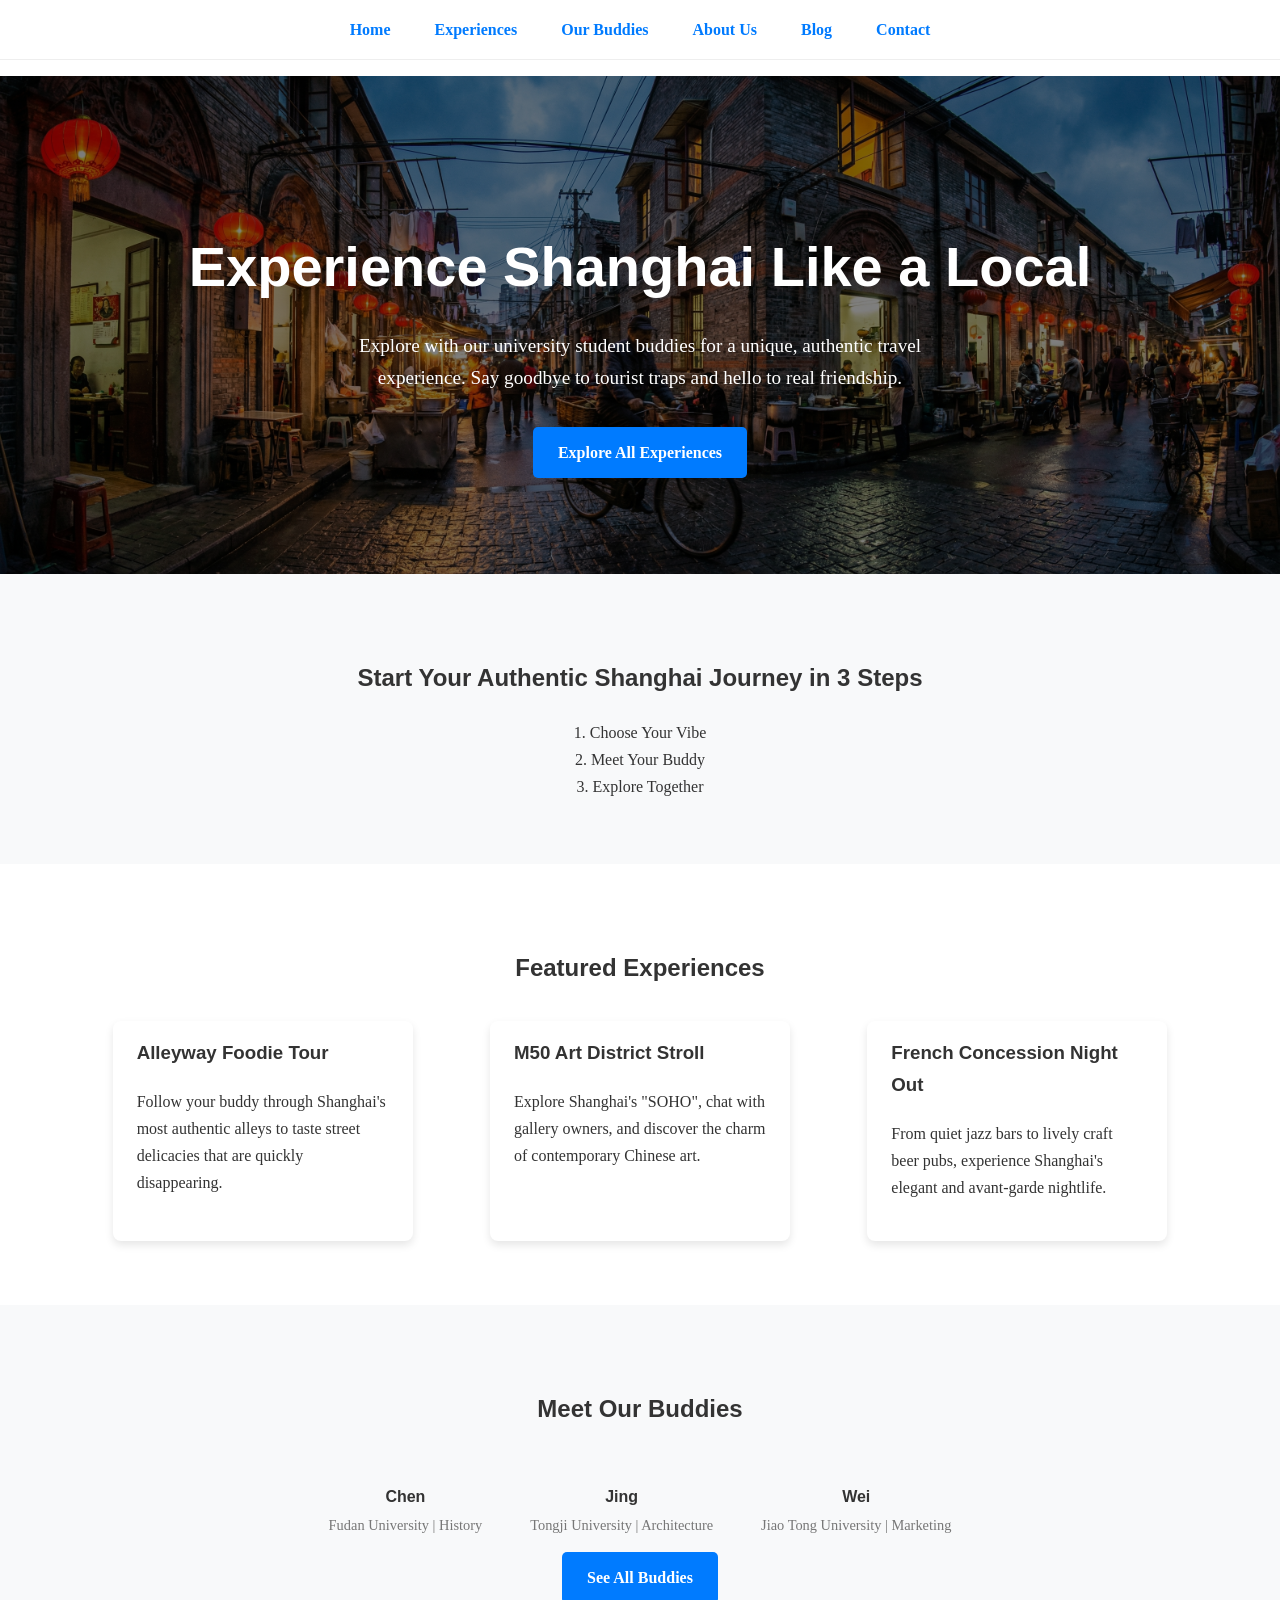
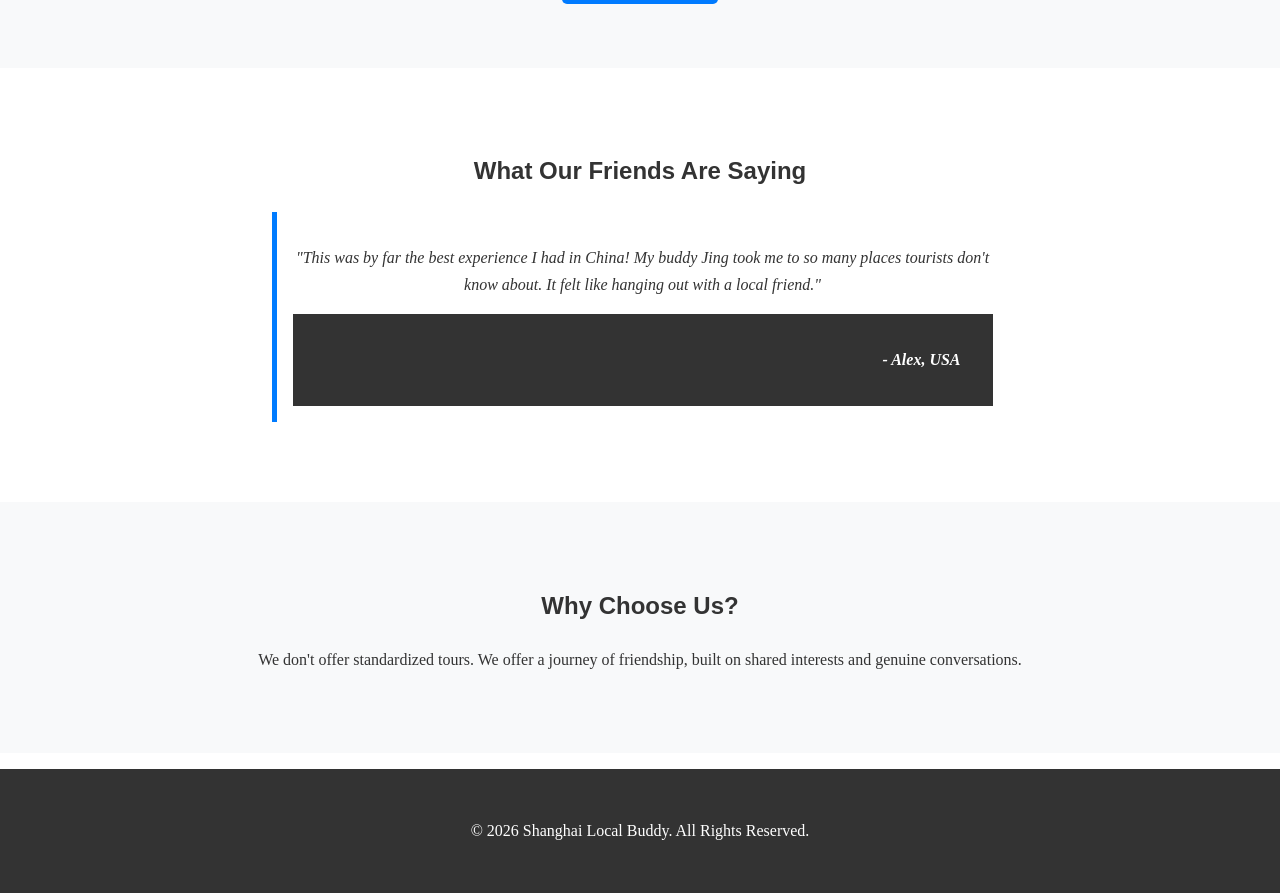
<file: index.html>
<!DOCTYPE html>
<html lang="en">
<head>
    <meta charset="UTF-8">
    <meta name="viewport" content="width=device-width, initial-scale=1.0">
    <title>Shanghai Local Buddy - Experience the Real Shanghai</title>
    <link rel="stylesheet" href="css/style.css">
</head>
<body>
    <header>
        <nav class="container">
            <!-- Navbar -->
            <a href="index.html">Home</a>
            <a href="experiences.html">Experiences</a>
            <a href="buddies.html">Our Buddies</a>
            <a href="about.html">About Us</a>
            <a href="blog.html">Blog</a>
            <a href="contact.html">Contact</a>
        </nav>
    </header>

    <main>
        <!-- 1. Hero Section -->
        <section id="hero">
            <h1>Experience Shanghai Like a Local</h1>
            <p>Explore with our university student buddies for a unique, authentic travel experience. Say goodbye to tourist traps and hello to real friendship.</p>
            <a href="experiences.html" class="cta-button">Explore All Experiences</a>
            <!-- Placeholder for video/image background -->
        </section>

        <!-- 2. How It Works -->
        <section id="how-it-works">
            <div class="container">
                <h2>Start Your Authentic Shanghai Journey in 3 Steps</h2>
                <!-- Placeholder for 3-step graphic -->
                <div class="steps-container">
                    <div class="step">1. Choose Your Vibe</div>
                    <div class="step">2. Meet Your Buddy</div>
                    <div class="step">3. Explore Together</div>
                </div>
            </div>
        </section>

        <!-- 3. Featured Experiences -->
        <section id="featured-experiences">
            <div class="container">
                <h2>Featured Experiences</h2>
                <div class="experiences-container">
                    <div class="card">
                        
                        <h3>Alleyway Foodie Tour</h3>
                        <p>Follow your buddy through Shanghai's most authentic alleys to taste street delicacies that are quickly disappearing.</p>
                    </div>
                    <div class="card">
                        
                        <h3>M50 Art District Stroll</h3>
                        <p>Explore Shanghai's "SOHO", chat with gallery owners, and discover the charm of contemporary Chinese art.</p>
                    </div>
                    <div class="card">
                        
                        <h3>French Concession Night Out</h3>
                        <p>From quiet jazz bars to lively craft beer pubs, experience Shanghai's elegant and avant-garde nightlife.</p>
                    </div>
                </div>
            </div>
        </section>

        <!-- 4. Meet Our Buddies -->
        <section id="meet-buddies">
            <div class="container">
                <h2>Meet Our Buddies</h2>
                <div class="buddies-container">
                    <div class="buddy-profile">
                        
                        <h4>Chen</h4>
                        <p>Fudan University | History</p>
                    </div>
                    <div class="buddy-profile">
                        
                        <h4>Jing</h4>
                        <p>Tongji University | Architecture</p>
                    </div>
                    <div class="buddy-profile">
                        
                        <h4>Wei</h4>
                        <p>Jiao Tong University | Marketing</p>
                    </div>
                </div>
                <a href="buddies.html" class="cta-button">See All Buddies</a>
            </div>
        </section>

        <!-- 5. Testimonials -->
        <section id="testimonials">
            <div class="container">
                <h2>What Our Friends Are Saying</h2>
                <div class="testimonial">
                    <blockquote>
                        <p>"This was by far the best experience I had in China! My buddy Jing took me to so many places tourists don't know about. It felt like hanging out with a local friend."</p>
                        <footer>- Alex, USA</footer>
                    </blockquote>
                </div>
            </div>
        </section>

        <!-- 6. Why Us? -->
        <section id="why-us">
            <div class="container">
                <h2>Why Choose Us?</h2>
                <p>We don't offer standardized tours. We offer a journey of friendship, built on shared interests and genuine conversations.</p>
            </div>
        </section>

    </main>

    <footer>
        <p>&copy; 2026 Shanghai Local Buddy. All Rights Reserved.</p>
    </footer>

    <script src="js/main.js"></script>
</body>
</html>
</file>
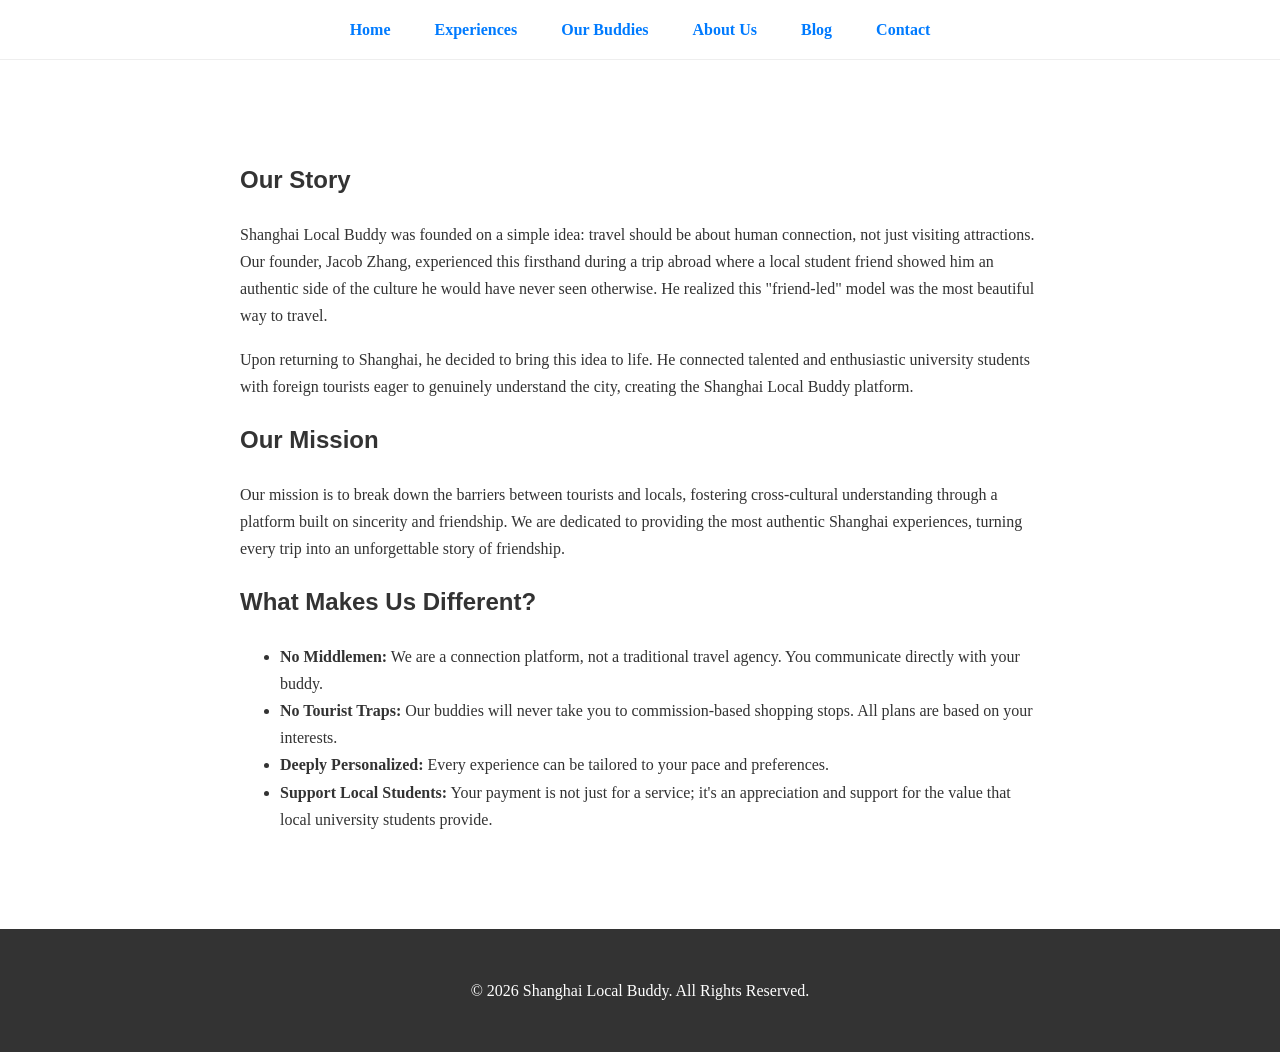
<file: about.html>
<!DOCTYPE html>
<html lang="en">
<head>
    <meta charset="UTF-8">
    <meta name="viewport" content="width=device-width, initial-scale=1.0">
    <title>About Us - Shanghai Local Buddy</title>
    <link rel="stylesheet" href="css/style.css">
</head>
<body>
    <header>
        <nav class="container">
            <a href="index.html">Home</a>
            <a href="experiences.html">Experiences</a>
            <a href="buddies.html">Our Buddies</a>
            <a href="about.html">About Us</a>
            <a href="blog.html">Blog</a>
            <a href="contact.html">Contact</a>
        </nav>
    </header>

    <main>
        <section id="about-us">
            <div class="container" style="text-align: left; max-width: 800px;">
                <h2>Our Story</h2>
                <p>Shanghai Local Buddy was founded on a simple idea: travel should be about human connection, not just visiting attractions. Our founder, Jacob Zhang, experienced this firsthand during a trip abroad where a local student friend showed him an authentic side of the culture he would have never seen otherwise. He realized this "friend-led" model was the most beautiful way to travel.</p>
                <p>Upon returning to Shanghai, he decided to bring this idea to life. He connected talented and enthusiastic university students with foreign tourists eager to genuinely understand the city, creating the Shanghai Local Buddy platform.</p>
                
                <h2>Our Mission</h2>
                <p>Our mission is to break down the barriers between tourists and locals, fostering cross-cultural understanding through a platform built on sincerity and friendship. We are dedicated to providing the most authentic Shanghai experiences, turning every trip into an unforgettable story of friendship.</p>

                <h2>What Makes Us Different?</h2>
                <ul>
                    <li><strong>No Middlemen:</strong> We are a connection platform, not a traditional travel agency. You communicate directly with your buddy.</li>
                    <li><strong>No Tourist Traps:</strong> Our buddies will never take you to commission-based shopping stops. All plans are based on your interests.</li>
                    <li><strong>Deeply Personalized:</strong> Every experience can be tailored to your pace and preferences.</li>
                    <li><strong>Support Local Students:</strong> Your payment is not just for a service; it's an appreciation and support for the value that local university students provide.</li>
                </ul>
            </div>
        </section>
    </main>

    <footer>
        <p>&copy; 2026 Shanghai Local Buddy. All Rights Reserved.</p>
    </footer>

    <script src="js/main.js"></script>
</body>
</html>
</file>
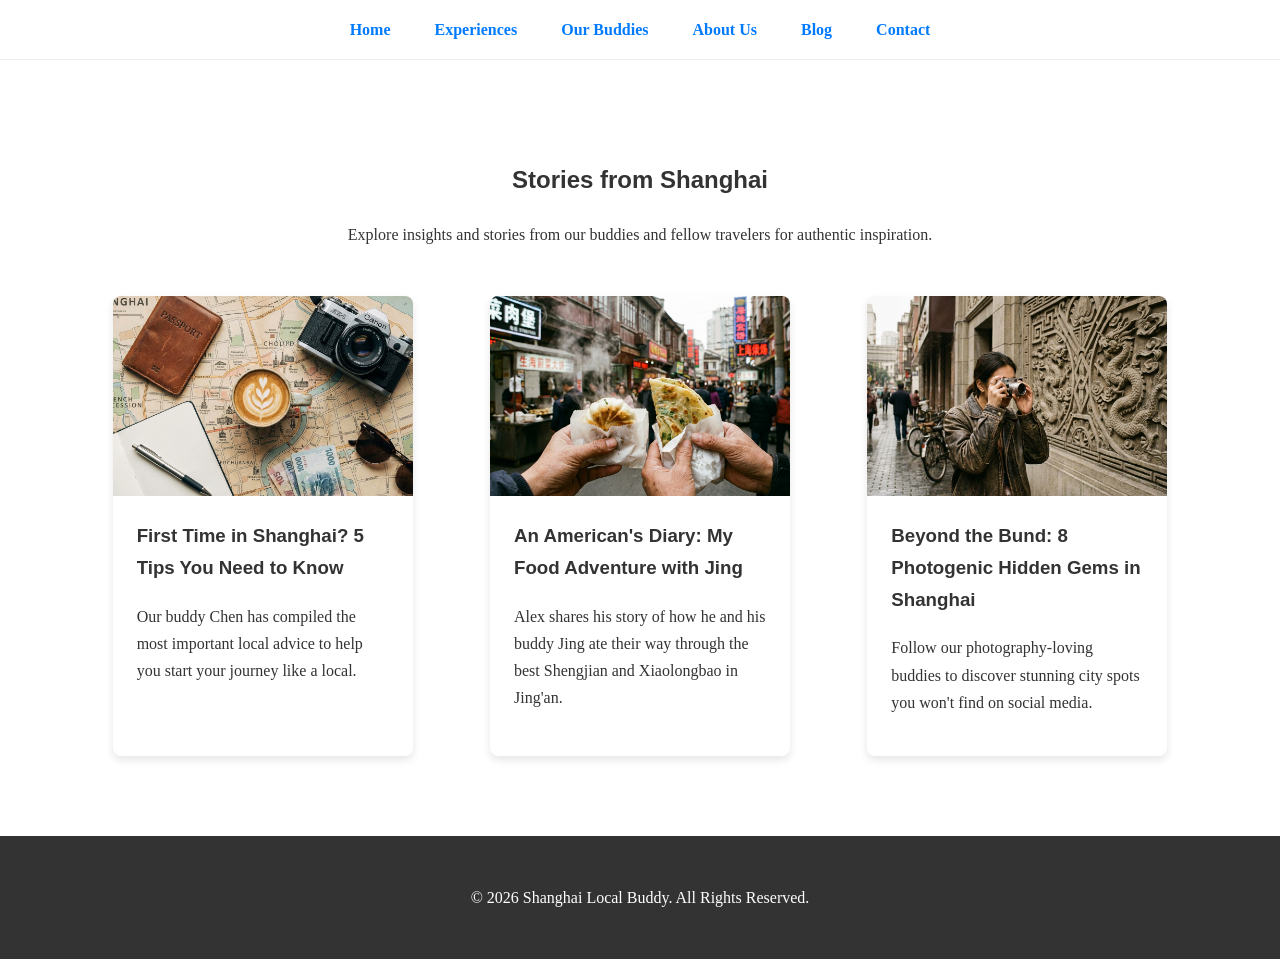
<file: blog.html>
<!DOCTYPE html>
<html lang="en">
<head>
    <meta charset="UTF-8">
    <meta name="viewport" content="width=device-width, initial-scale=1.0">
    <title>Blog - Shanghai Local Buddy</title>
    <link rel="stylesheet" href="css/style.css">
</head>
<body>
    <header>
        <nav class="container">
            <a href="index.html">Home</a>
            <a href="experiences.html">Experiences</a>
            <a href="buddies.html">Our Buddies</a>
            <a href="about.html">About Us</a>
            <a href="blog.html">Blog</a>
            <a href="contact.html">Contact</a>
        </nav>
    </header>

    <main>
        <section id="blog-list">
            <div class="container">
                <h2>Stories from Shanghai</h2>
                <p>Explore insights and stories from our buddies and fellow travelers for authentic inspiration.</p>
                
                <div class="experiences-container" style="margin-top: 3rem;">
                    <!-- Blog Post 1 -->
                    <div class="card">
                        <img src="images/blog1.jpg" alt="Blog Post 1">
                        <h3>First Time in Shanghai? 5 Tips You Need to Know</h3>
                        <p>Our buddy Chen has compiled the most important local advice to help you start your journey like a local.</p>
                    </div>
                    <!-- Blog Post 2 -->
                    <div class="card">
                        <img src="images/blog2.jpg" alt="Blog Post 2">
                        <h3>An American's Diary: My Food Adventure with Jing</h3>
                        <p>Alex shares his story of how he and his buddy Jing ate their way through the best Shengjian and Xiaolongbao in Jing'an.</p>
                    </div>
                    <!-- Blog Post 3 -->
                    <div class="card">
                        <img src="images/blog3.jpg" alt="Blog Post 3">
                        <h3>Beyond the Bund: 8 Photogenic Hidden Gems in Shanghai</h3>
                        <p>Follow our photography-loving buddies to discover stunning city spots you won't find on social media.</p>
                    </div>
                </div>
            </div>
        </section>
    </main>

    <footer>
        <p>&copy; 2026 Shanghai Local Buddy. All Rights Reserved.</p>
    </footer>

    <script src="js/main.js"></script>
</body>
</html>
</file>
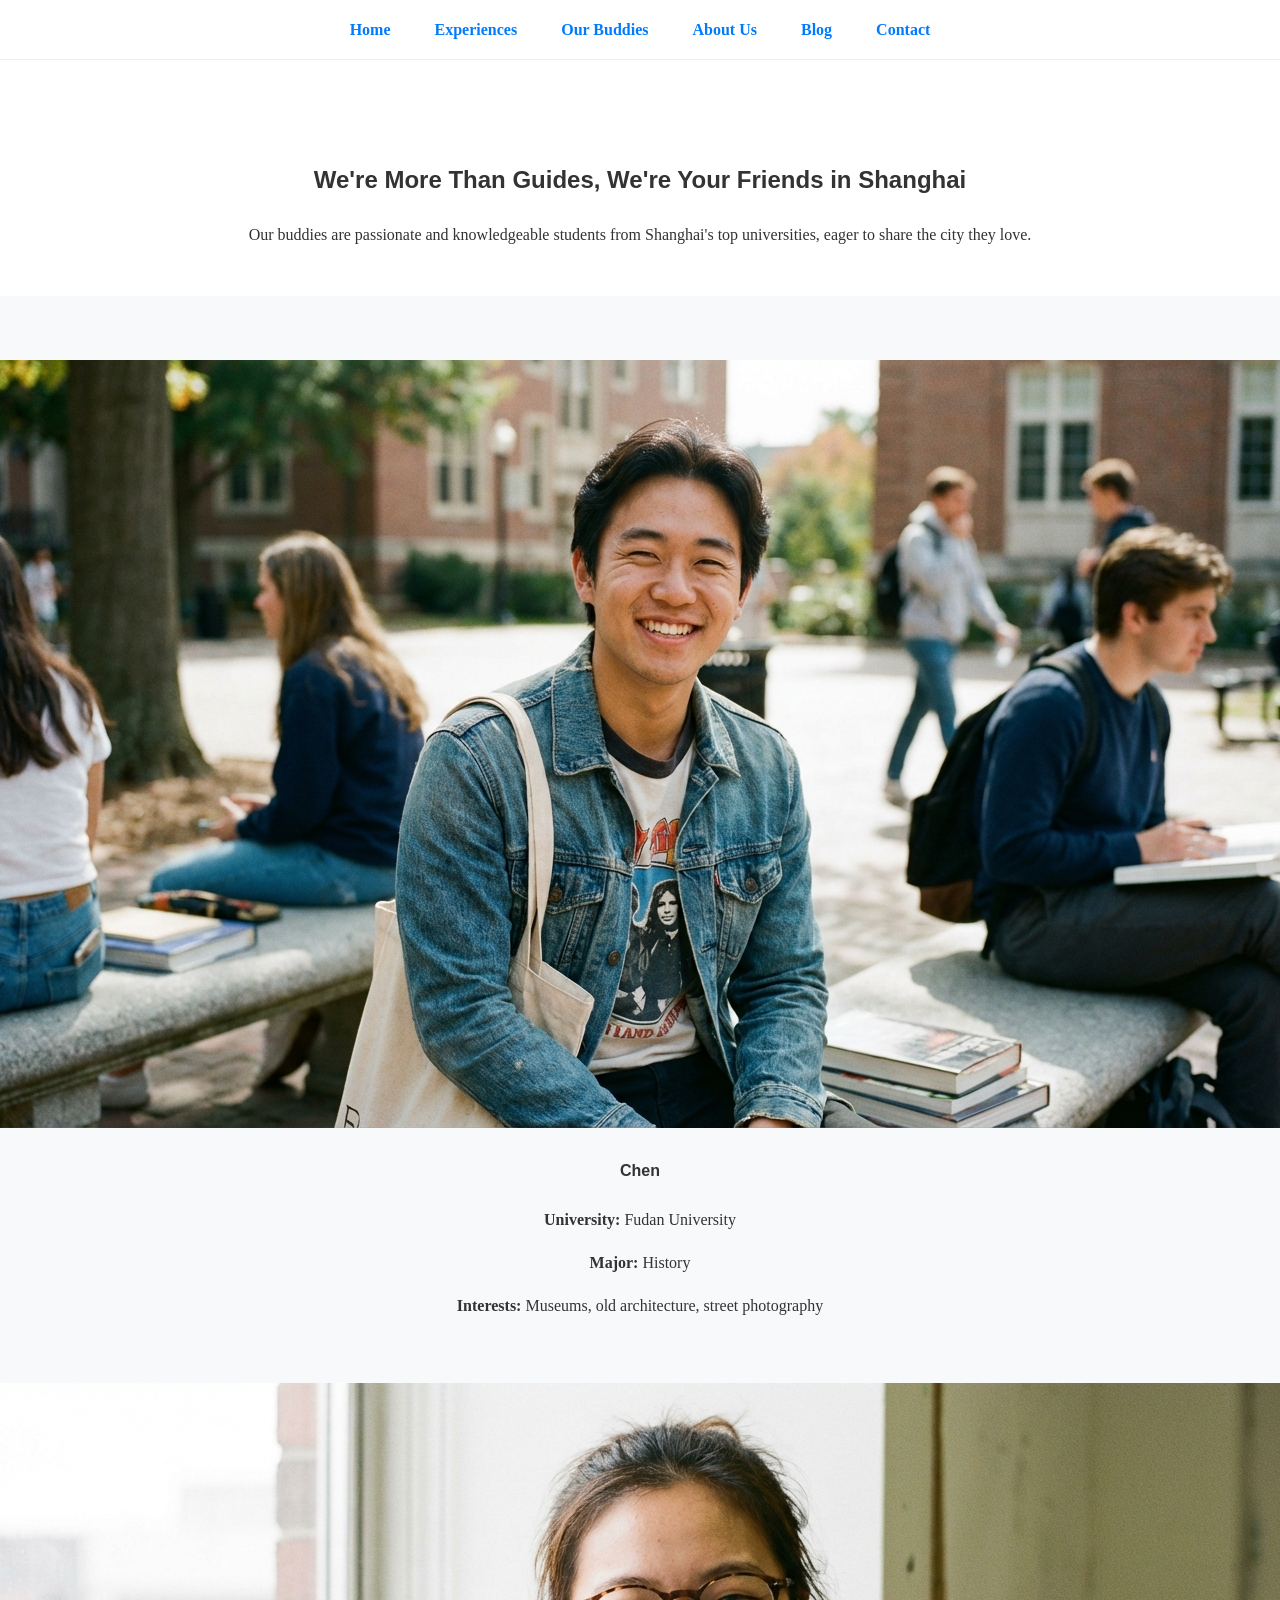
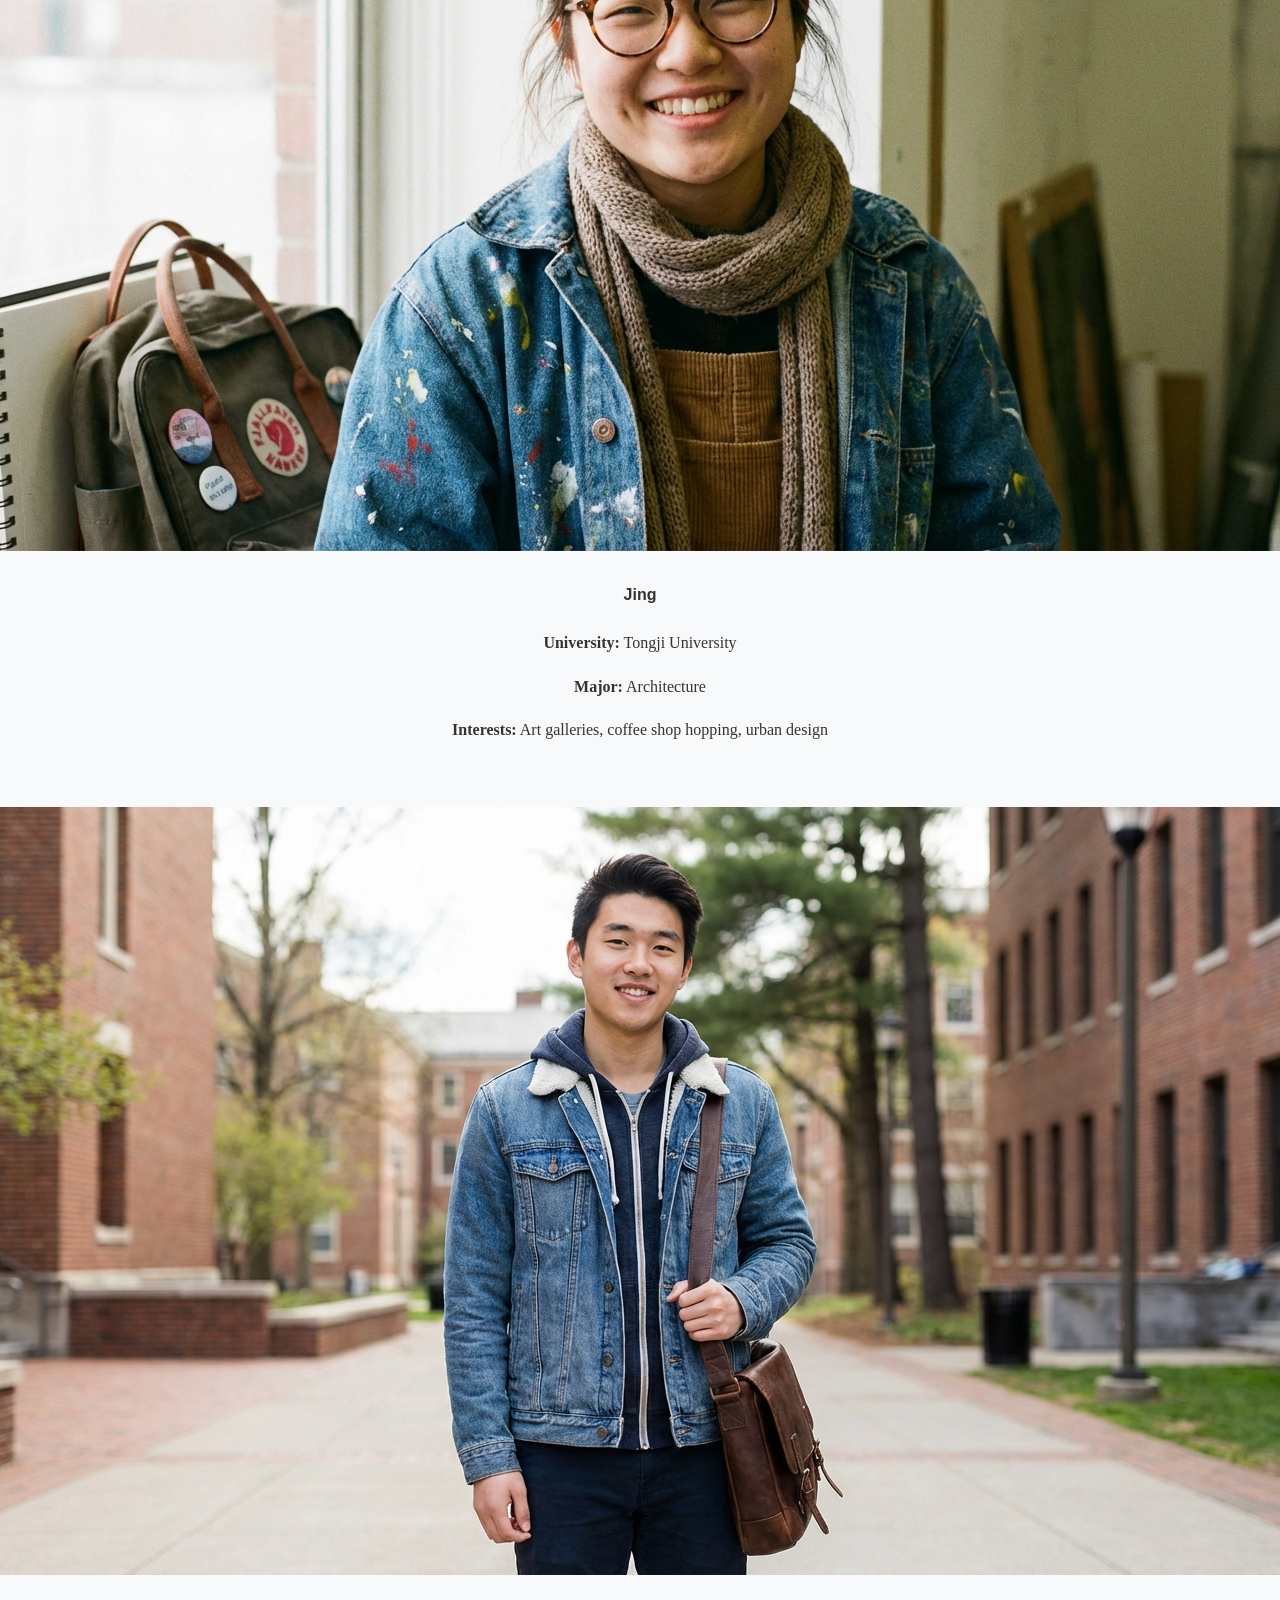
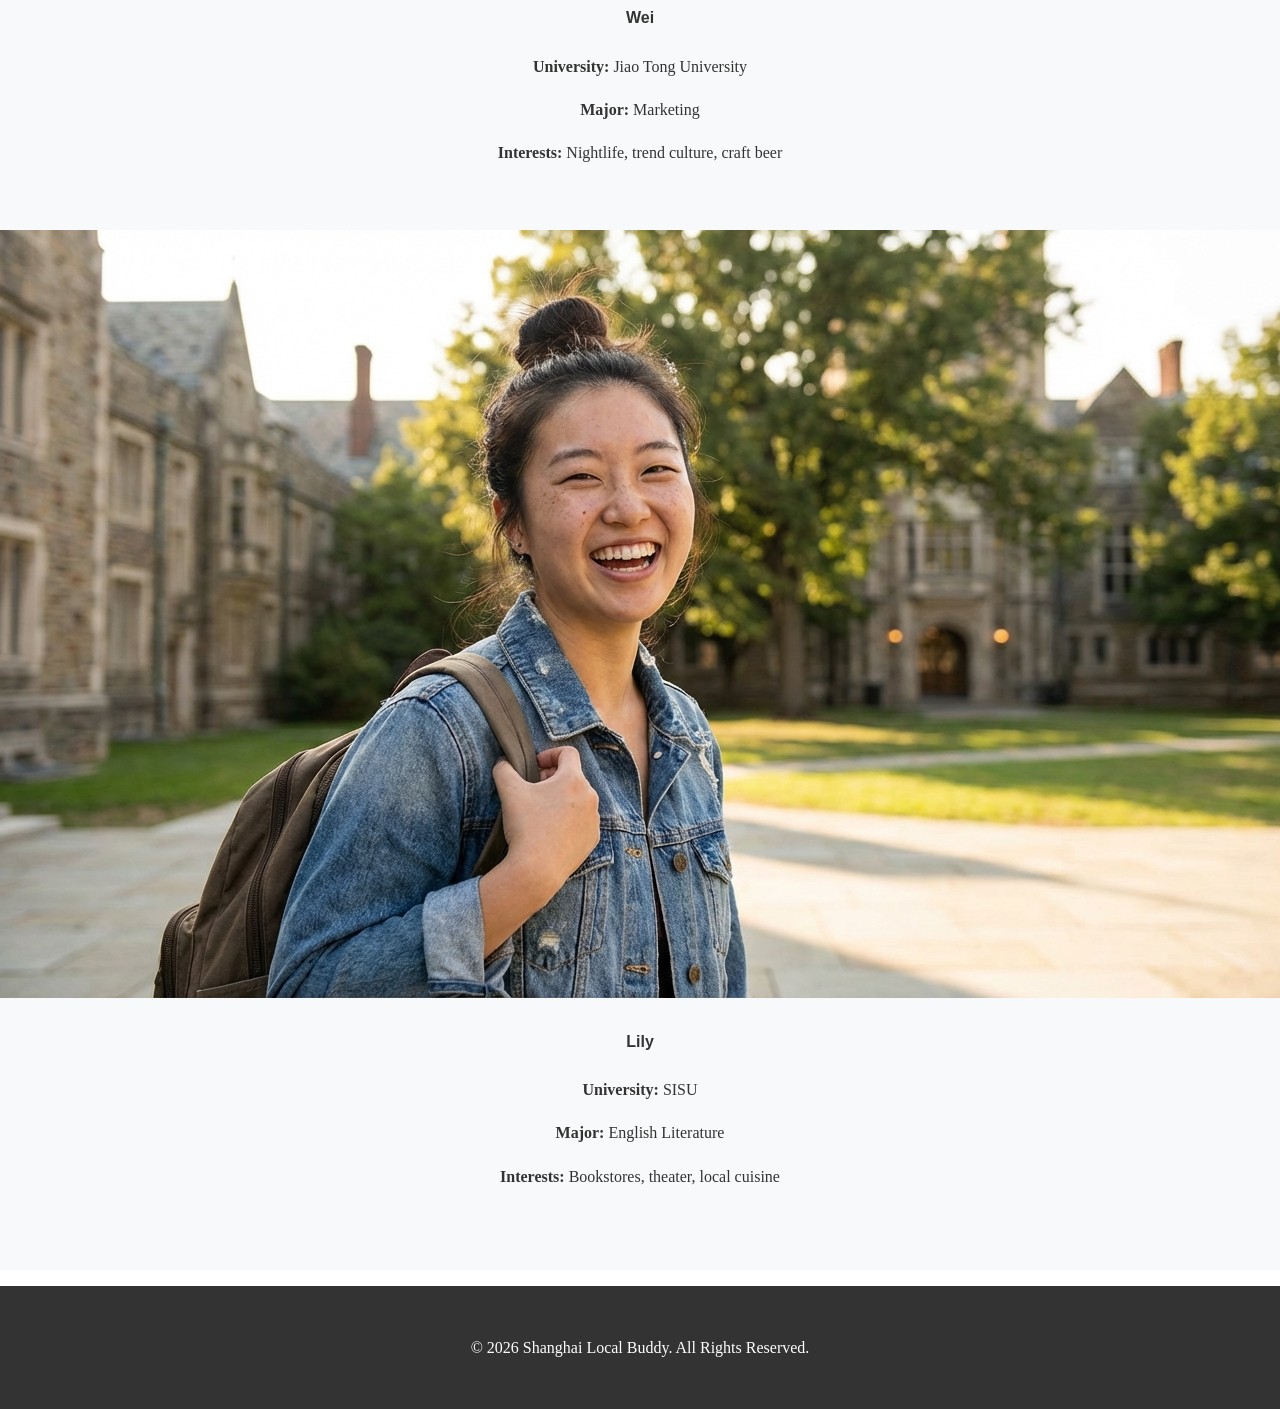
<file: buddies.html>
<!DOCTYPE html>
<html lang="en">
<head>
    <meta charset="UTF-8">
    <meta name="viewport" content="width=device-width, initial-scale=1.0">
    <title>Our Buddies - Shanghai Local Buddy</title>
    <link rel="stylesheet" href="css/style.css">
</head>
<body>
    <header>
        <nav class="container">
            <a href="index.html">Home</a>
            <a href="experiences.html">Experiences</a>
            <a href="buddies.html">Our Buddies</a>
            <a href="about.html">About Us</a>
            <a href="blog.html">Blog</a>
            <a href="contact.html">Contact</a>
        </nav>
    </header>

    <main>
        <section id="buddies-hero" style="padding-bottom: 2rem;">
            <div class="container">
                <h2>We're More Than Guides, We're Your Friends in Shanghai</h2>
                <p>Our buddies are passionate and knowledgeable students from Shanghai's top universities, eager to share the city they love.</p>
            </div>
        </section>

        <section id="buddies-grid" style="padding-top: 2rem;">
            <div class="container">
                <div class="buddies-container">
                    <!-- Buddy 1 -->
                    <div class="buddy-profile-card">
                        <img src="images/buddy1.jpg" alt="Buddy avatar 1">
                        <h4>Chen</h4>
                        <p><strong>University:</strong> Fudan University</p>
                        <p><strong>Major:</strong> History</p>
                        <p><strong>Interests:</strong> Museums, old architecture, street photography</p>
                    </div>
                    <!-- Buddy 2 -->
                    <div class="buddy-profile-card">
                        <img src="images/buddy2.jpg" alt="Buddy avatar 2">
                        <h4>Jing</h4>
                        <p><strong>University:</strong> Tongji University</p>
                        <p><strong>Major:</strong> Architecture</p>
                        <p><strong>Interests:</strong> Art galleries, coffee shop hopping, urban design</p>
                    </div>
                    <!-- Buddy 3 -->
                    <div class="buddy-profile-card">
                        <img src="images/buddy3.jpg" alt="Buddy avatar 3">
                        <h4>Wei</h4>
                        <p><strong>University:</strong> Jiao Tong University</p>
                        <p><strong>Major:</strong> Marketing</p>
                        <p><strong>Interests:</strong> Nightlife, trend culture, craft beer</p>
                    </div>
                    <!-- Buddy 4 -->
                    <div class="buddy-profile-card">
                        <img src="images/buddy4.jpg" alt="Buddy avatar 4">
                        <h4>Lily</h4>
                        <p><strong>University:</strong> SISU</p>
                        <p><strong>Major:</strong> English Literature</p>
                        <p><strong>Interests:</strong> Bookstores, theater, local cuisine</p>
                    </div>
                </div>
            </div>
        </section>
    </main>

    <footer>
        <p>&copy; 2026 Shanghai Local Buddy. All Rights Reserved.</p>
    </footer>

    <script src="js/main.js"></script>
</body>
</html>
</file>
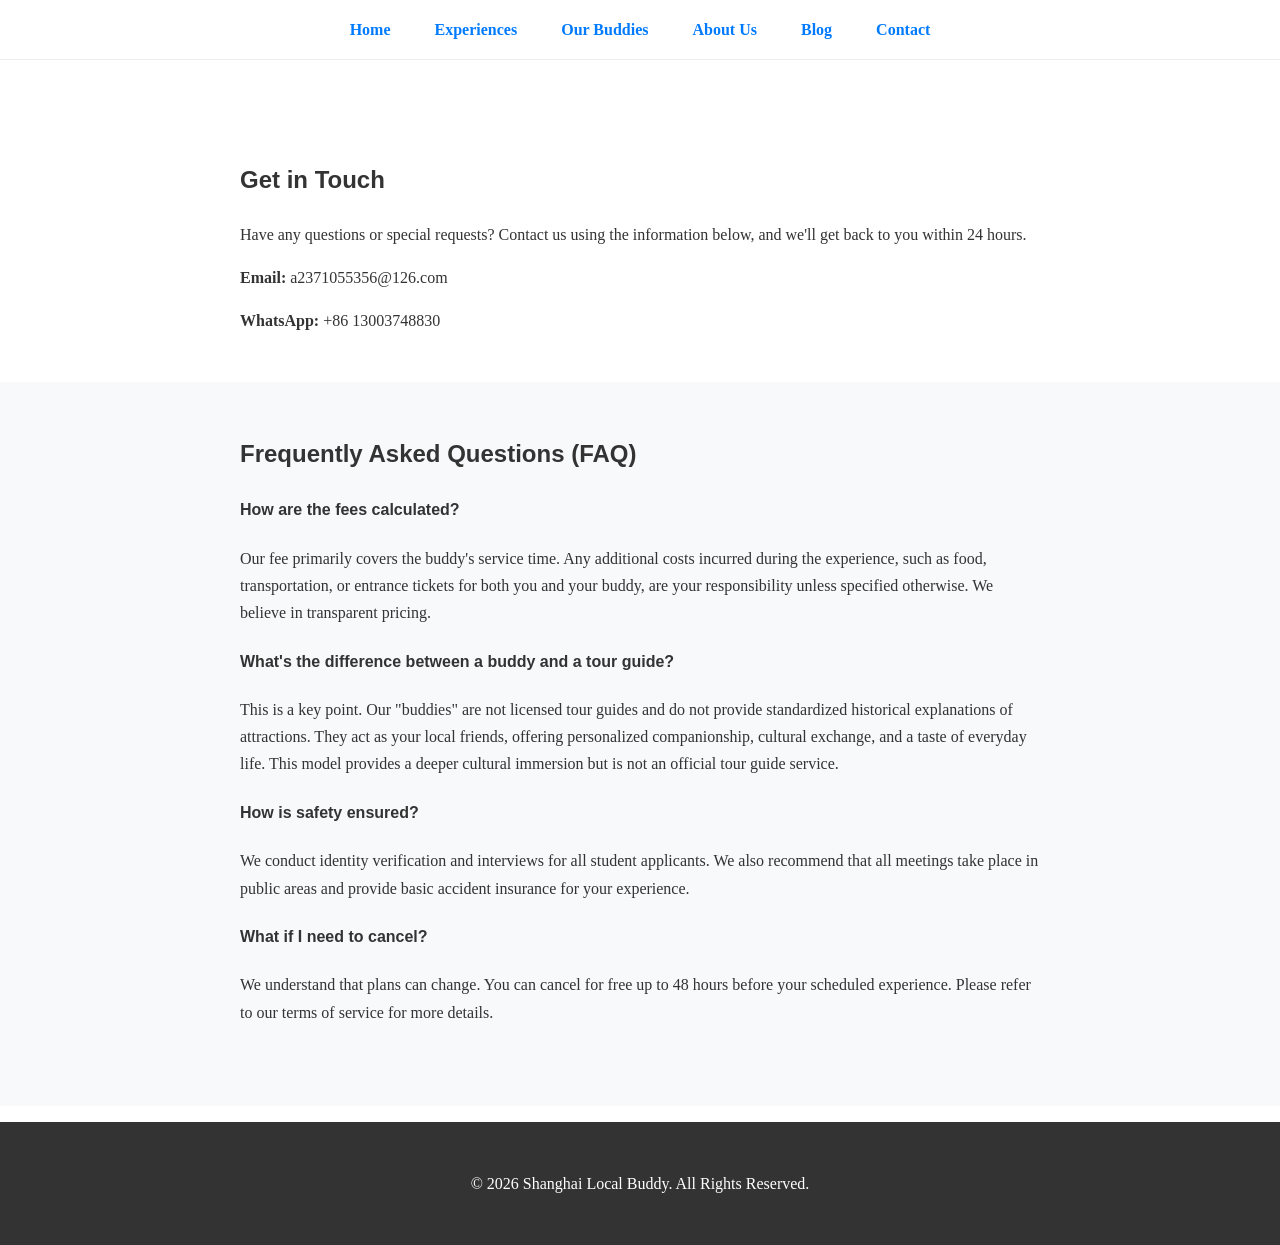
<file: contact.html>
<!DOCTYPE html>
<html lang="en">
<head>
    <meta charset="UTF-8">
    <meta name="viewport" content="width=device-width, initial-scale=1.0">
    <title>Contact & FAQ - Shanghai Local Buddy</title>
    <link rel="stylesheet" href="css/style.css">
</head>
<body>
    <header>
        <nav class="container">
            <a href="index.html">Home</a>
            <a href="experiences.html">Experiences</a>
            <a href="buddies.html">Our Buddies</a>
            <a href="about.html">About Us</a>
            <a href="blog.html">Blog</a>
            <a href="contact.html">Contact</a>
        </nav>
    </header>

    <main>
        <section id="contact-form" style="padding-bottom: 2rem;">
            <div class="container" style="max-width: 800px; text-align: left;">
                <h2>Get in Touch</h2>
                <p>Have any questions or special requests? Contact us using the information below, and we'll get back to you within 24 hours.</p>
                <p><strong>Email:</strong> a2371055356@126.com</p>
                <p><strong>WhatsApp:</strong> +86 13003748830</p>
            </div>
        </section>

        <section id="faq" style="padding-top: 2rem;">
            <div class="container" style="max-width: 800px; text-align: left;">
                <h2>Frequently Asked Questions (FAQ)</h2>
                
                <h4>How are the fees calculated?</h4>
                <p>Our fee primarily covers the buddy's service time. Any additional costs incurred during the experience, such as food, transportation, or entrance tickets for both you and your buddy, are your responsibility unless specified otherwise. We believe in transparent pricing.</p>

                <h4>What's the difference between a buddy and a tour guide?</h4>
                <p>This is a key point. Our "buddies" are not licensed tour guides and do not provide standardized historical explanations of attractions. They act as your local friends, offering personalized companionship, cultural exchange, and a taste of everyday life. This model provides a deeper cultural immersion but is not an official tour guide service.</p>

                <h4>How is safety ensured?</h4>
                <p>We conduct identity verification and interviews for all student applicants. We also recommend that all meetings take place in public areas and provide basic accident insurance for your experience.</p>

                <h4>What if I need to cancel?</h4>
                <p>We understand that plans can change. You can cancel for free up to 48 hours before your scheduled experience. Please refer to our terms of service for more details.</p>
            </div>
        </section>
    </main>

    <footer>
        <p>&copy; 2026 Shanghai Local Buddy. All Rights Reserved.</p>
    </footer>

    <script src="js/main.js"></script>
</body>
</html>
</file>
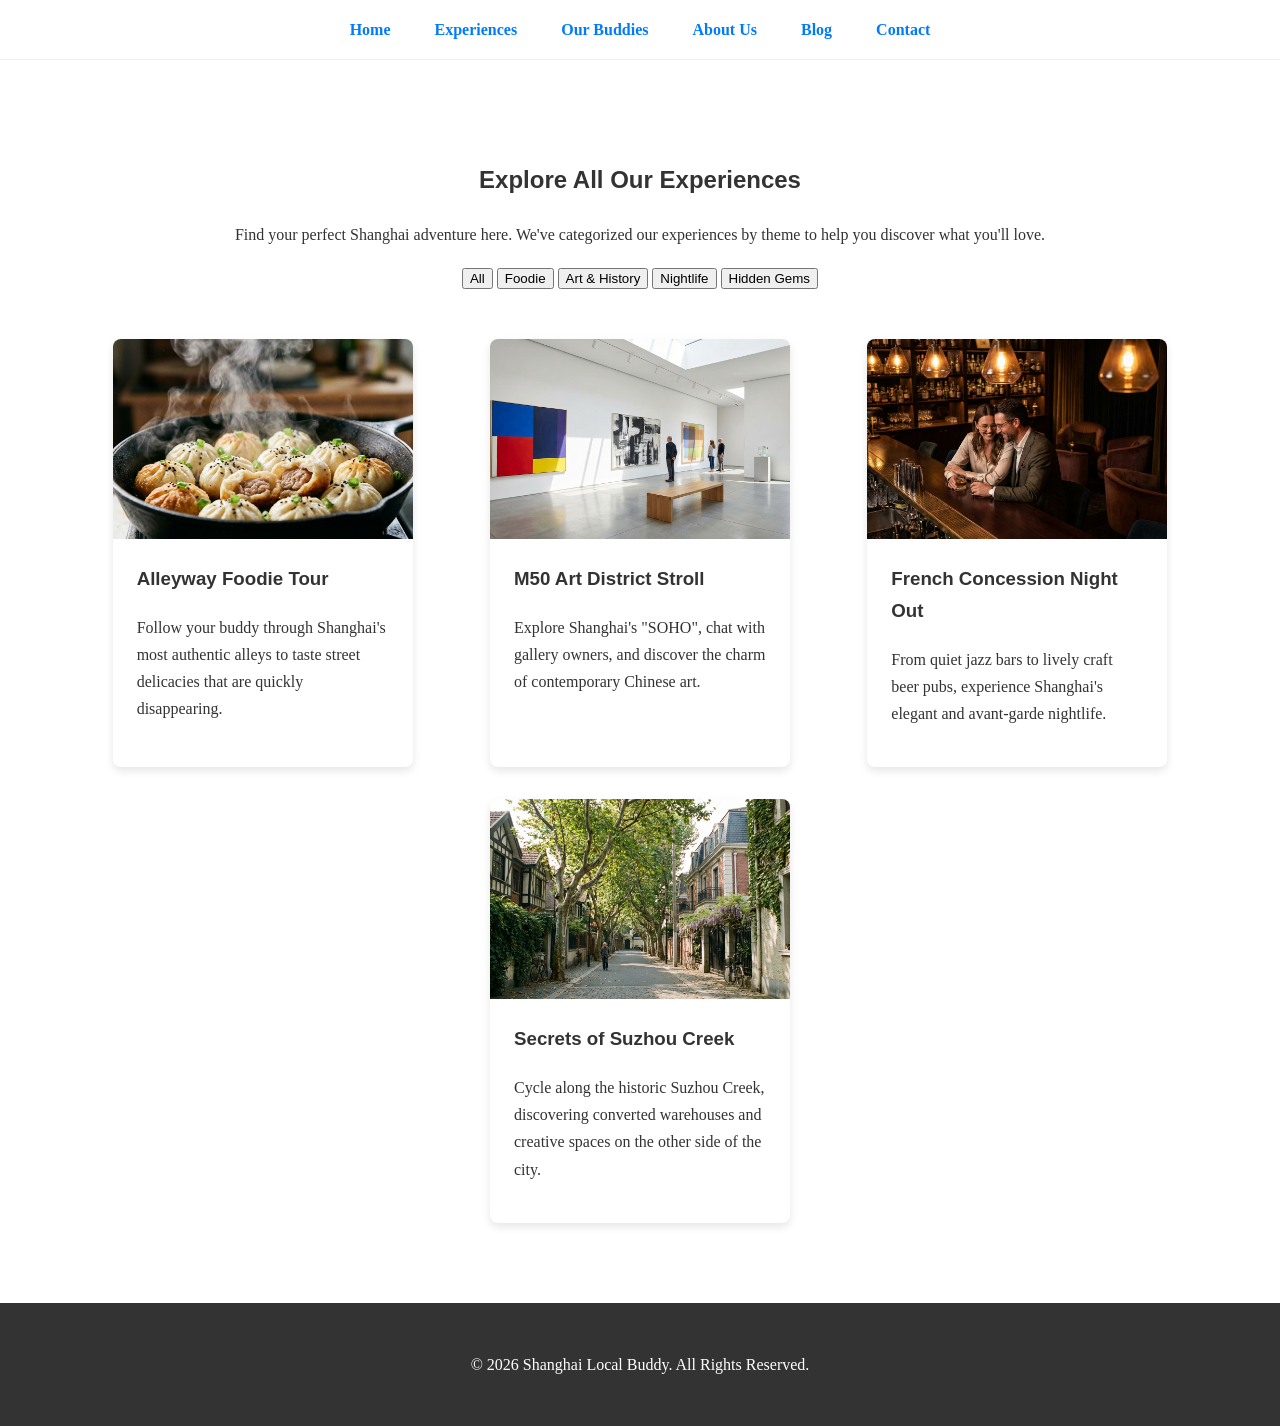
<file: experiences.html>
<!DOCTYPE html>
<html lang="en">
<head>
    <meta charset="UTF-8">
    <meta name="viewport" content="width=device-width, initial-scale=1.0">
    <title>All Experiences - Shanghai Local Buddy</title>
    <link rel="stylesheet" href="css/style.css">
</head>
<body>
    <header>
        <nav class="container">
            <a href="index.html">Home</a>
            <a href="experiences.html">Experiences</a>
            <a href="buddies.html">Our Buddies</a>
            <a href="about.html">About Us</a>
            <a href="blog.html">Blog</a>
            <a href="contact.html">Contact</a>
        </nav>
    </header>

    <main>
        <section id="experiences-list">
            <div class="container">
                <h2>Explore All Our Experiences</h2>
                <p>Find your perfect Shanghai adventure here. We've categorized our experiences by theme to help you discover what you'll love.</p>
                
                <!-- Filters -->
                <div class="filters">
                    <button class="filter-btn active">All</button>
                    <button class="filter-btn">Foodie</button>
                    <button class="filter-btn">Art & History</button>
                    <button class="filter-btn">Nightlife</button>
                    <button class="filter-btn">Hidden Gems</button>
                </div>

                <!-- Experiences Grid -->
                <div class="experiences-container" style="margin-top: 3rem;">
                    <!-- Card 1 -->
                    <div class="card">
                        <img src="images/foodie-tour.jpg" alt="Foodie Tour">
                        <h3>Alleyway Foodie Tour</h3>
                        <p>Follow your buddy through Shanghai's most authentic alleys to taste street delicacies that are quickly disappearing.</p>
                    </div>
                    <!-- Card 2 -->
                    <div class="card">
                        <img src="images/art-gallery.jpg" alt="Art Tour">
                        <h3>M50 Art District Stroll</h3>
                        <p>Explore Shanghai's "SOHO", chat with gallery owners, and discover the charm of contemporary Chinese art.</p>
                    </div>
                    <!-- Card 3 -->
                    <div class="card">
                        <img src="images/nightlife.jpg" alt="Nightlife">
                        <h3>French Concession Night Out</h3>
                        <p>From quiet jazz bars to lively craft beer pubs, experience Shanghai's elegant and avant-garde nightlife.</p>
                    </div>
                    <!-- Card 4 (New) -->
                    <div class="card">
                        <img src="images/hidden-gem.jpg" alt="Hidden Gem">
                        <h3>Secrets of Suzhou Creek</h3>
                        <p>Cycle along the historic Suzhou Creek, discovering converted warehouses and creative spaces on the other side of the city.</p>
                    </div>
                    <!-- More cards can be added here -->
                </div>
            </div>
        </section>
    </main>

    <footer>
        <p>&copy; 2026 Shanghai Local Buddy. All Rights Reserved.</p>
    </footer>

    <script src="js/main.js"></script>
</body>
</html>
</file>
<file: css/style.css>
/* Shanghai Local Buddy - Main Stylesheet */

:root {
    --primary-color: #007bff;
    --secondary-color: #f8f9fa;
    --text-color: #333;
    --heading-font: 'Helvetica Neue', sans-serif;
    --body-font: 'Georgia', serif;
}

body {
    font-family: var(--body-font);
    line-height: 1.7;
    margin: 0;
    padding: 0;
    color: var(--text-color);
    background-color: #fff;
}

.container {
    width: 90%;
    max-width: 1100px;
    margin: 0 auto;
}

h1, h2, h3, h4 {
    font-family: var(--heading-font);
}

header {
    background: #fff;
    padding: 1rem 0;
    border-bottom: 1px solid #eee;
    text-align: center;
    position: sticky;
    top: 0;
    z-index: 1000;
}

nav a {
    margin: 0 20px;
    text-decoration: none;
    color: var(--primary-color);
    font-weight: bold;
    transition: color 0.3s ease;
}

nav a:hover {
    color: #0056b3;
}

main {
    padding: 1rem 0;
}

section {
    padding: 4rem 0;
    text-align: center;
}

section:nth-child(even) {
    background-color: var(--secondary-color);
}

#hero {
    background: linear-gradient(rgba(0, 0, 0, 0.5), rgba(0, 0, 0, 0.5)), url('../images/shanghai-hero.jpg'); /* Placeholder */
    background-size: cover;
    background-position: center;
    color: #fff;
    padding: 6rem 1rem;
    border-radius: 0;
}

#hero h1 {
    font-size: 3.5rem;
    margin-bottom: 1rem;
}

#hero p {
    font-size: 1.2rem;
    max-width: 600px;
    margin: 0 auto 2rem auto;
}

.cta-button {
    display: inline-block;
    background: var(--primary-color);
    color: #fff;
    padding: 12px 25px;
    border-radius: 5px;
    text-decoration: none;
    font-weight: bold;
    transition: background-color 0.3s ease;
}

.cta-button:hover {
    background: #0056b3;
}

/* Card Layout */
.experiences-container {
    display: flex;
    justify-content: space-around;
    gap: 2rem;
    margin-top: 2rem;
    flex-wrap: wrap;
}

.card {
    background: #fff;
    border-radius: 8px;
    box-shadow: 0 4px 8px rgba(0,0,0,0.1);
    overflow: hidden;
    width: 300px;
    text-align: left;
    transition: transform 0.3s ease, box-shadow 0.3s ease;
}

.card:hover {
    transform: translateY(-5px);
    box-shadow: 0 6px 12px rgba(0,0,0,0.15);
}

.card img {
    width: 100%;
    height: 200px;
    object-fit: cover;
}

.card h3, .card p {
    padding: 0 1.5rem;
}

.card h3 {
    margin-top: 1rem;
}
.card p {
    padding-bottom: 1.5rem;
}

/* Buddy Profiles */
.buddies-container {
    display: flex;
    justify-content: center;
    gap: 3rem;
    margin-top: 2rem;
    flex-wrap: wrap;
}

.buddy-profile img {
    width: 120px;
    height: 120px;
    border-radius: 50%;
    object-fit: cover;
    border: 3px solid var(--primary-color);
}

.buddy-profile h4 {
    margin-bottom: 0.2rem;
}

.buddy-profile p {
    margin-top: 0;
    font-size: 0.9rem;
    color: #777;
}

/* Testimonial */
.testimonial blockquote {
    max-width: 700px;
    margin: 1rem auto;
    padding: 1rem;
    border-left: 5px solid var(--primary-color);
    background-color: #fff;
    font-style: italic;
}
.testimonial footer {
    text-align: right;
    font-weight: bold;
}

footer {
    text-align: center;
    padding: 2rem;
    background: #333;
    color: #fff;
}
</file>
